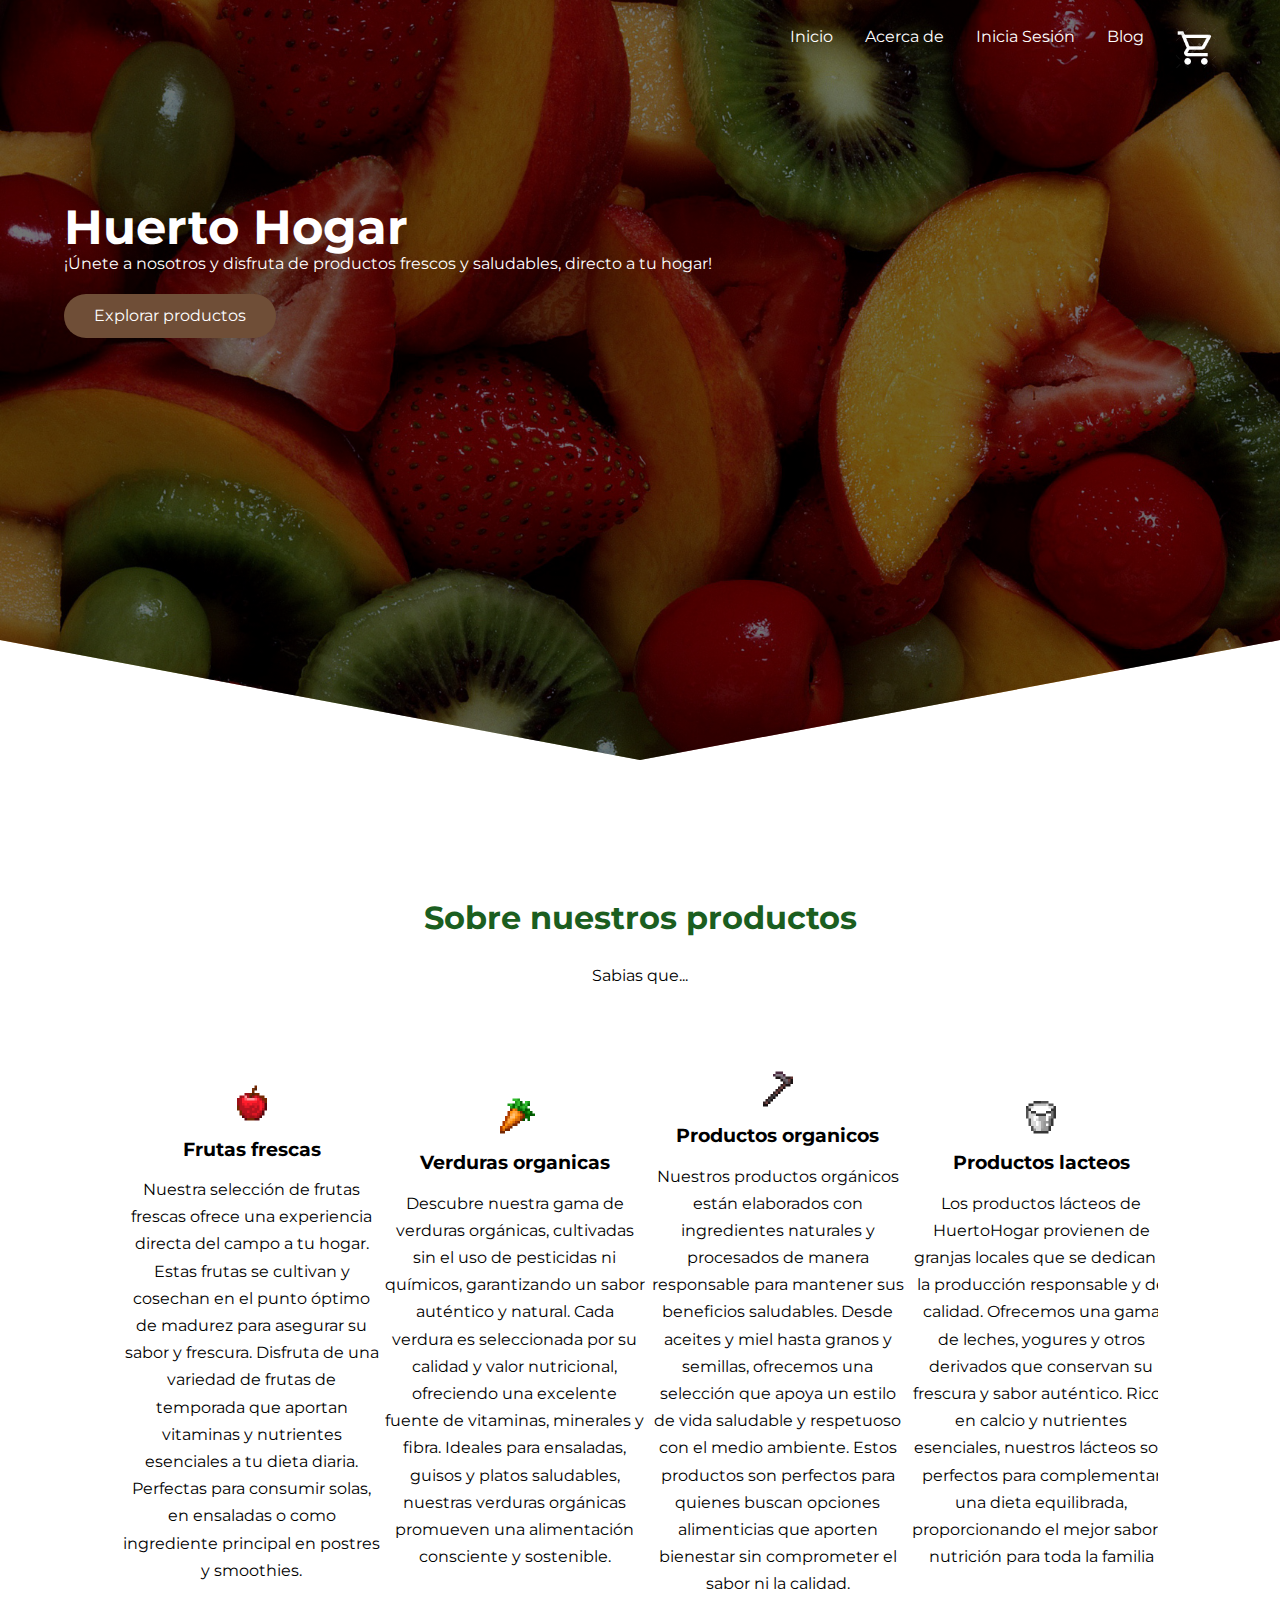
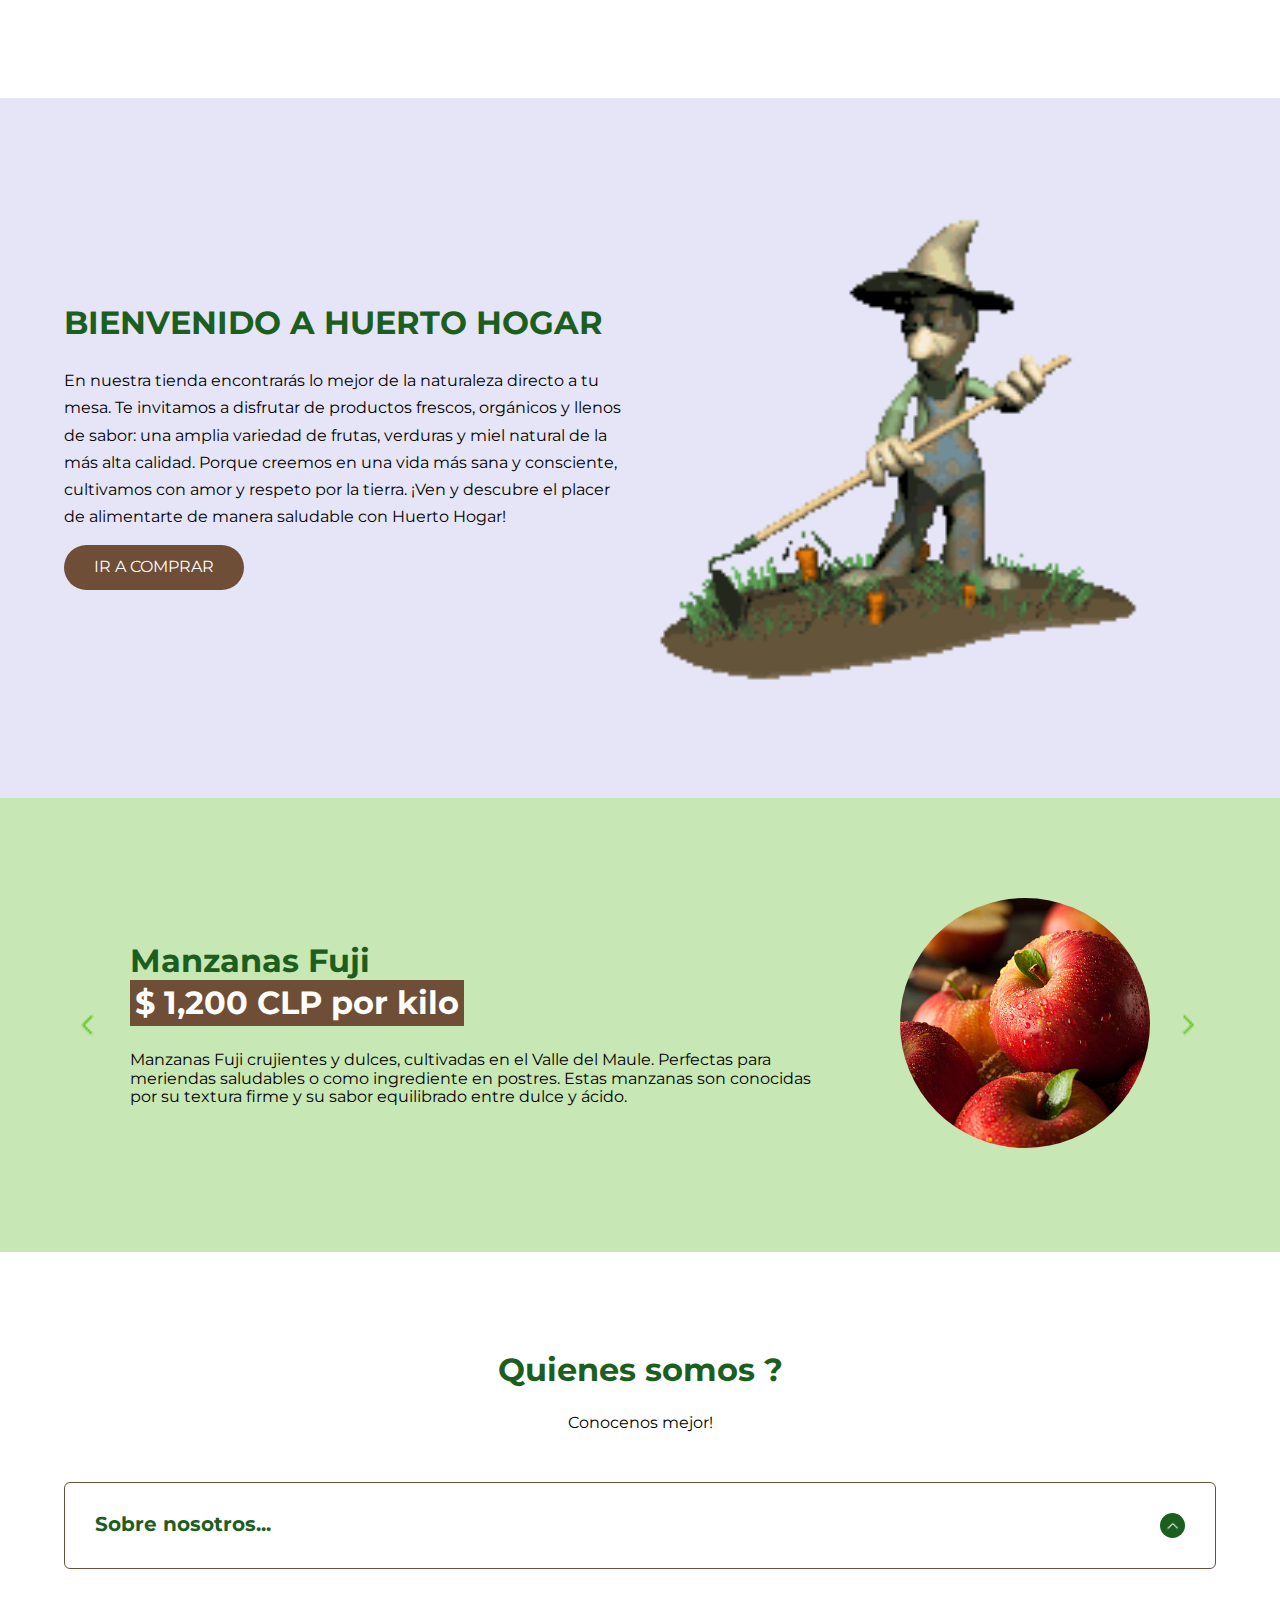
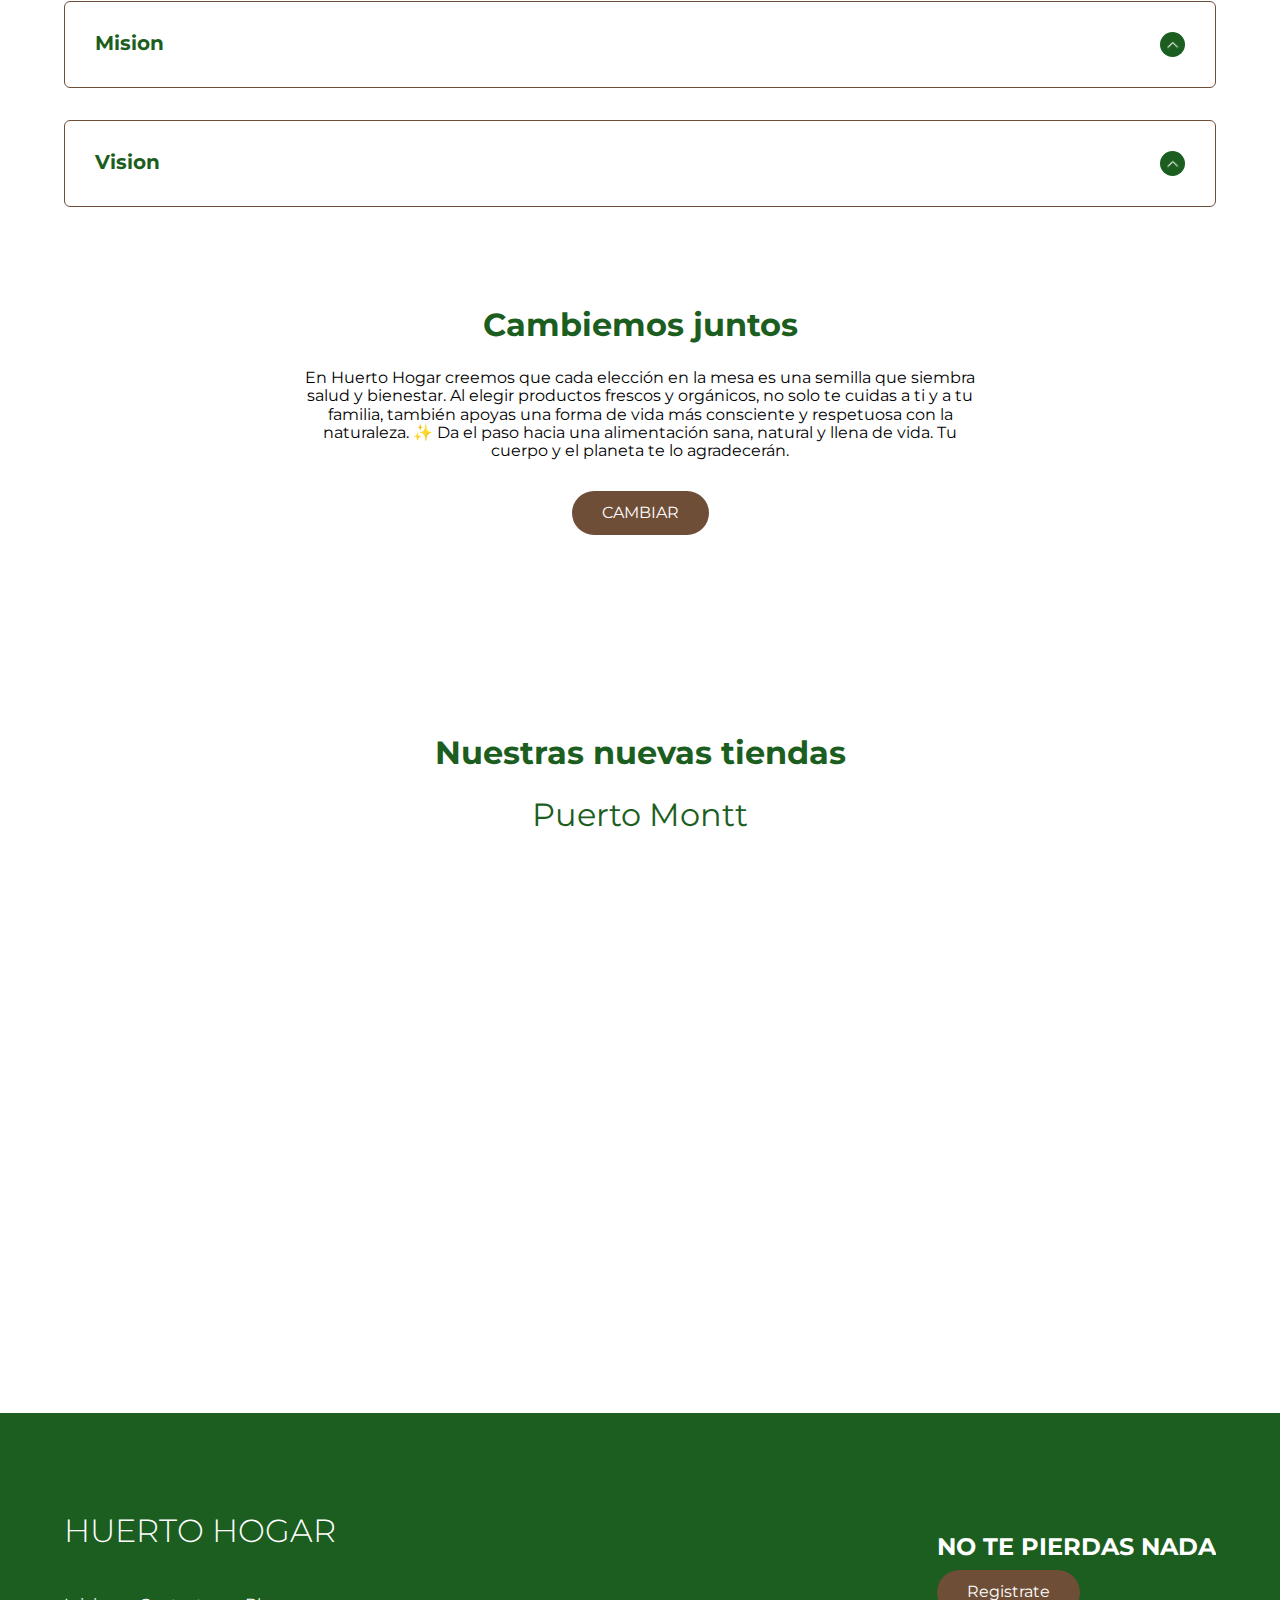
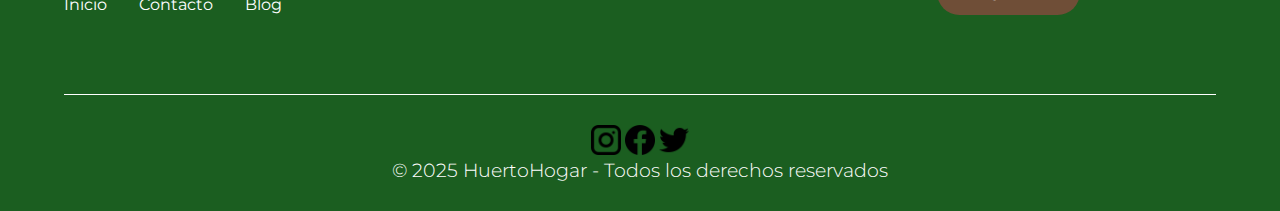
<file: HuertoHogar/index.html>
<!DOCTYPE html>
<html lang="es">
<head>
    <meta charset="UTF-8">
    <meta name="viewport" content="width=device-width, initial-scale=1.0">
    <title>Huerto Hogar</title>
    <link rel="shortcut icon" href="images/fondoFrutas.jpg" type="image/x-icon">
    <link rel="stylesheet" href="css/normalize.css">
    <link rel="stylesheet" href="css/estilos.css">
</head>

<!-- Favicon (Windows/Chrome/Edge/Firefox) -->
<link rel="icon" type="image/png" href="images/azada.png">
<link rel="icon" type="image/png" sizes="32x32" href="images/azada.png">
<link rel="icon" type="image/png" sizes="16x16" href="images/azada.png">

<!-- iPhone/iPad -->
<link rel="apple-touch-icon" sizes="180x180" href="images/azada.png">

<!-- Safari (macOS) pestaña anclada -->
<link rel="mask-icon" href="images/azada.png" color="#2E8B57">

<body>
    <header class="hero">
        <nav class="nav container">
            <ul class="nav__link nav__link--menu">
                <li class="nav__items">
                    <a href="#" class="nav__links">Inicio</a>                    
                </li>
                <li class="nav__items">
                    <a href="#quienes" class="nav__links">Acerca de</a>                    
                </li>
                <li class="nav__items">
                    <a href="login.html"class="nav__links">Inicia Sesión</a>                    
                </li>
                <li class="nav__items">
                    <a href="https://blogs.uoc.edu/cienciasdelasalud/es/que-es-alimentacion-sostenible/?utm_source" target="_blank" class="nav__links">Blog</a>                    
                </li>
                <li class="nav__items">
                    <a href="carrito.html" class="nav__links"> <img src="images/carrito.png" alt="" class="about__icon"></a>
                </li>
                <img src="images/fondoFrutas.jpg" class="nav__close">
            </ul>
            <div class="nav__menu">
                <img src="images/fondoFrutas.jpg" class="nav__img">
            </div>
        </nav>

        <section class="hero_container container">
            <h1 class="hero__title">Huerto Hogar</h1>
            <p class="hero__paragraph">¡Únete a nosotros y disfruta de productos frescos y saludables, directo a tu hogar!</p>
            <a href="#testimonios" class="cta">Explorar productos</a>
        </section>
    </header>

    <main>
        <section class="container about">
            <h2 class="subtitle">Sobre nuestros productos</h2>
            <p class="about__paragraph">Sabias que...</p>

            <div class="about__main">
                <article class="about__icons">
                    <img src="./images/manzana.png" alt="" class="about__icon">
                    <h3 class="about__title"> Frutas frescas</h3>
                    <p class="about__paragraph">Nuestra selección de frutas frescas ofrece una experiencia directa del campo a
                    tu hogar. Estas frutas se cultivan y cosechan en el punto óptimo de madurez para asegurar
                    su sabor y frescura. Disfruta de una variedad de frutas de temporada que aportan vitaminas
                    y nutrientes esenciales a tu dieta diaria. Perfectas para consumir solas, en ensaladas o como
                    ingrediente principal en postres y smoothies.</p>
                </article>

                <article class="about__icons">
                    <img src="./images/zanahoria.webp" alt="" class="about__icon">
                    <h3 class="about__title"> Verduras organicas</h3>
                    <p class="about__paragraph">Descubre nuestra gama de verduras orgánicas, cultivadas sin el uso de
                    pesticidas ni químicos, garantizando un sabor auténtico y natural. Cada verdura es
                    seleccionada por su calidad y valor nutricional, ofreciendo una excelente fuente de
                    vitaminas, minerales y fibra. Ideales para ensaladas, guisos y platos saludables, nuestras
                    verduras orgánicas promueven una alimentación consciente y sostenible.</p>
                </article>

                <article class="about__icons">
                    <img src="./images/azada.png" alt="" class="about__icon">
                    <h3 class="about__title">Productos organicos</h3>
                    <p class="about__paragraph">Nuestros productos orgánicos están elaborados con ingredientes naturales y
                    procesados de manera responsable para mantener sus beneficios saludables. Desde aceites
                    y miel hasta granos y semillas, ofrecemos una selección que apoya un estilo de vida
                    saludable y respetuoso con el medio ambiente. Estos productos son perfectos para quienes
                    buscan opciones alimenticias que aporten bienestar sin comprometer el sabor ni la calidad.</p>
                </article>

                <article class="about__icons">
                    <img src="./images/leche.webp" alt="" class="about__icon">
                    <h3 class="about__title">Productos lacteos</h3>
                    <p class="about__paragraph"> Los productos lácteos de HuertoHogar provienen de granjas locales que se
                    dedican a la producción responsable y de calidad. Ofrecemos una gama de leches, yogures
                    y otros derivados que conservan su frescura y sabor auténtico. Ricos en calcio y nutrientes
                    esenciales, nuestros lácteos son perfectos para complementar una dieta equilibrada,
                    proporcionando el mejor sabor y nutrición para toda la familia</p>
                </article>
                
            </div>
        </section>

        <section class="knowledge">
            <div class="knowledge__container container">
                <div class="knowledege__texts">
                    <h2 class="subtitle">BIENVENIDO A HUERTO HOGAR</h2>
                    <p class="knowledge__paragraph">En nuestra tienda encontrarás lo mejor de la naturaleza directo a tu mesa. Te invitamos a disfrutar de productos frescos, orgánicos y llenos de sabor: una amplia variedad de frutas, verduras y miel natural de la más alta calidad.

Porque creemos en una vida más sana y consciente, cultivamos con amor y respeto por la tierra. ¡Ven y descubre el placer de alimentarte de manera saludable con Huerto Hogar!</p>
                    <a href="carrito.html" class="cta">IR A COMPRAR</a>
                </div>

                <figure class="knowledge__picture">
                    <img src="./images/agricultor.gif" alt="" class="knowledge__img">
                </figure>

            </div>
        </section>


        <section  id="testimonios" class="miau container_about">
            <div class="testimony__container container">
                <img src="./images/flechaIzquierdaVerde.png" alt="" class="testimony__arrow" id="before">

                <section class="testimony__body testimony__body--show" data-id="1">
                    <div class="testimony__texts">
                        <h2 class="subtitle">Manzanas Fuji⠀⠀⠀⠀⠀⠀⠀⠀⠀<span class="testimony__course">$ 1,200 CLP por kilo</span></h2>
                        <p class="testimony__review">Manzanas Fuji crujientes y dulces, cultivadas en el Valle del Maule.
                        Perfectas para meriendas saludables o como ingrediente en postres. Estas manzanas
                        son conocidas por su textura firme y su sabor equilibrado entre dulce y ácido.</p>
                    </div>

                    <figure class="testimony__picture">
                        <img src="./images/manzanaFuji.jpg" alt="" class="testimony__img">
                    </figure>
                </section>

                <section class="testimony__body" data-id="2">
                    <div class="testimony__texts">
                        <h2 class="subtitle">Naranjas Valencia⠀⠀⠀⠀⠀⠀⠀<span class="testimony__course">$ 1,000 CLP por kilo</span></h2>
                        <p class="testimony__review">Jugosas y ricas en vitamina C, estas naranjas Valencia son ideales para
                        zumos frescos y refrescantes. Cultivadas en condiciones climáticas óptimas que
                        aseguran su dulzura y jugosidad.
                        </p>
                    </div>

                    <figure class="testimony__picture">
                        <img src="./images/naranjaValencia.jpg" alt="" class="testimony__img">
                    </figure>
                </section>

                <section class="testimony__body" data-id="3">
                    <div class="testimony__texts">
                        <h2 class="subtitle">Plátanos Cavendish⠀⠀⠀⠀⠀⠀⠀
                        <span class="testimony__course">$ 800 Clp por kilo</span></h2>
                        <p class="testimony__review">Plátanos maduros y dulces, perfectos para el desayuno o como snack
                        energético. Estos plátanos son ricos en potasio y vitaminas, ideales para mantener una
                        dieta equilibrada.</p>
                    </div>

                    <figure class="testimony__picture">
                        <img src="./images/platanosCavendish.jpg" alt="" class="testimony__img">
                    </figure>
                </section>

                <section class="testimony__body" data-id="4">
                    <div class="testimony__texts">
                        <h2 class="subtitle">Zanahorias Orgánicas⠀⠀⠀⠀⠀<span class="testimony__course">$ 900 CLP por kilo</span></h2>
                        <p class="testimony__review">Zanahorias crujientes cultivadas sin pesticidas en la Región de O'Higgins.
                        Excelente fuente de vitamina A y fibra, ideales para ensaladas, jugos o como snack
                        saludable.
                        </p>
                    </div>

                    <figure class="testimony__picture">
                        <img src="./images/zanahoriaOrganica.jpg" alt="" class="testimony__img">
                    </figure>
                </section>

                <section class="testimony__body" data-id="5">
                    <div class="testimony__texts">
                        <h2 class="subtitle">Espinacas Frescas <span class="testimony__course">$ 700 CLP por bolsa de 500g</span></h2>
                        <p class="testimony__review">Espinacas frescas y nutritivas, perfectas para ensaladas y batidos verdes.
                        Estas espinacas son cultivadas bajo prácticas orgánicas que garantizan su calidad y valor
                        nutricional.
                        </p>
                    </div>

                    <figure class="testimony__picture">
                        <img src="./images/espinaca.jpg" alt="" class="testimony__img">
                    </figure>
                </section>

                <section class="testimony__body" data-id="6">
                    <div class="testimony__texts">
                        <h2 class="subtitle">Pimientos Tricolores⠀⠀⠀⠀⠀ <span class="testimony__course">$ 1,500 CLP por kilo</span></h2>
                        <p class="testimony__review">Pimientos rojos, amarillos y verdes, ideales para salteados y platos
                        coloridos. Ricos en antioxidantes y vitaminas, estos pimientos añaden un toque vibrante
                        y saludable a cualquier receta.</p>
                    </div>

                    <figure class="testimony__picture">
                        <img src="./images/pimientos.webp" alt="" class="testimony__img">
                    </figure>
                </section>

                <section class="testimony__body" data-id="7">
                    <div class="testimony__texts">
                        <h2 class="subtitle">Miel Orgánica <span class="testimony__course">$ 5,000 CLP por frasco de 500g</span></h2>
                        <p class="testimony__review">Miel pura y orgánica producida por apicultores locales. Rica en
                        antioxidantes y con un sabor inigualable, perfecta para endulzar de manera natural tus
                        comidas y bebidas.</p>
                    </div>

                    <figure class="testimony__picture">
                        <img src="./images/miel.jpg" alt="" class="testimony__img">
                    </figure>
                </section>

                <img src="./images/flechaDrechaVerde.png" alt="" class="testimony__arrow" id="next">
            </div>
        </section>

        <section id="quienes" class=" questions container">
            <h2 class="subtitle">Quienes somos ?</h2>
            <p class="questions__paragraph">Conocenos mejor!</p>

            <section class="questions__container">
                <article class="questions__padding">
                    <div class="questions__answer">
                        <h3 class="questions__title"> Sobre nosotros...
                            <span class="questions__arrow">
                                <img src="./images/flechaArriba.png" alt="" class="questions__img">
                            </span>
                        </h3>

                        <p class="questions__show">HuertoHogar es una tienda online dedicada a llevar la frescura y calidad de los productos del campo
                        directamente a la puerta de nuestros clientes en Chile. Con más de 6 años de experiencia, operamos
                        en más de 9 puntos a lo largo del país, incluyendo ciudades clave como Santiago, Puerto Montt,
                        Villarica, Nacimiento, Viña del Mar, Valparaíso, y Concepción. Nuestra misión es conectar a las
                        familias chilenas con el campo, promoviendo un estilo de vida saludable y sostenible.
                        </p>
                    </div>
                </article>

                <article class="questions__padding">
                    <div class="questions__answer">
                        <h3 class="questions__title"> Mision
                            <span class="questions__arrow">
                                <img src="./images/flechaArriba.png" alt="" class="questions__img">
                            </span>
                        </h3>

                        <p class="questions__show">Nuestra misión es proporcionar productos frescos y de calidad directamente desde el campo hasta
                        la puerta de nuestros clientes, garantizando la frescura y el sabor en cada entrega. Nos
                        comprometemos a fomentar una conexión más cercana entre los consumidores y los agricultores
                        locales, apoyando prácticas agrícolas sostenibles y promoviendo una alimentación saludable en
                        todos los hogares chilenos.</p>
                    </div>
                </article>

                <article class="questions__padding">
                    <div class="questions__answer">
                        <h3 class="questions__title"> Vision
                            <span class="questions__arrow">
                                <img src="./images/flechaArriba.png" alt="" class="questions__img">
                            </span>
                        </h3>

                        <p class="questions__show">Nuestra visión es ser la tienda online líder en la distribución de productos frescos y naturales en
                        Chile, reconocida por nuestra calidad excepcional, servicio al cliente y compromiso con la
                        sostenibilidad. Aspiramos a expandir nuestra presencia a nivel nacional e internacional,
                        estableciendo un nuevo estándar en la distribución de productos agrícolas directos del productor al
                        consumidor.</p>
                    </div>
                </article>
                
            </section>

            <section class="questions__offer">
                <h2 class="subtitle">Cambiemos juntos</h2>
                <p class="questions__copy">En Huerto Hogar creemos que cada elección en la mesa es una semilla que siembra salud y bienestar. Al elegir productos frescos y orgánicos, no solo te cuidas a ti y a tu familia, también apoyas una forma de vida más consciente y respetuosa con la naturaleza.
                ✨ Da el paso hacia una alimentación sana, natural y llena de vida.
                Tu cuerpo y el planeta te lo agradecerán.</p>
                <a href="login.html" class="cta">CAMBIAR</a>
            </section>
        </section>
        
    </main>

    <!-- ============================================================================================ -->

<section id="nosotros" class="about">
  <div class=" container">
    
    <h2 class="subtitle"> Nuestras nuevas tiendas</h2>

    <!-- Div del mapa -->

    <p class="subtitle"> Puerto Montt </p>
    <iframe src="https://www.google.com/maps/embed?pb=!1m18!1m12!1m3!1d888.7857817510906!2d-72.94045275407368!3d-41.4716044732042!2m3!1f0!2f0!3f0!3m2!1i1024!2i768!4f13.1!3m3!1m2!1s0x96183b652a64c3ef%3A0x76a99b10f83e4d6f!2sDiamond%20Club!5e0!3m2!1ses-419!2scl!4v1757886433905!5m2!1ses-419!2scl" width="600" height="450" style="border:0;" allowfullscreen="" loading="lazy" referrerpolicy="no-referrer-when-downgrade"></iframe>  

</section>

   <!-- ============================================================================================ -->
    
    <footer class="footer">
        <section class="footer__container container">
            <nav class="nav nav--footer">
                <h2 class="footer__title">HUERTO HOGAR</h2>
                <ul class="nav__link nav__link--footer">
                    <li class="nav__items">
                    <a href="#" class="nav__links">Inicio</a>                    
                    </li>
                    
                    <li class="nav__items">
                        <a href="https://web.whatsapp.com" class="nav__links">Contacto</a>                    
                    </li>
                    <li class="nav__items">
                        <a href="https://blogs.uoc.edu/cienciasdelasalud/es/que-es-alimentacion-sostenible/?utm_source" target="_blank" class="nav__links">Blog</a>                    
                    </li>
                </ul>
            </nav>

            <form class="footer__form">
                <h2 class="footer__newsletter">NO TE PIERDAS NADA</h2>
                <div class="footer__inputs">
                    <a href="login.html" class="cta">Registrate</a>
                   
                </div>
            </form>
        </section>

        <section class="footer__copy container">
            <div class="footer__social">
                <a href="https://www.instagram.com" target="_blank" class="footer__icons"><img src="./images/instagram.png" alt="" class="footer__img"></a>
                <a href="https://web.facebook.com/?locale=es_LA&_rdc=1&_rdr#" target="_blank" class="footer__icons"><img src="./images/facebook.png" alt="" class="footer__img"></a>
                <a href="https://x.com/?lang=es" target="_blank" class="footer__icons"><img src="./images/twitter.png" alt="" class="footer__img"></a>
            </div>

            <h3 class="footer__copyright">&copy; 2025 HuertoHogar - Todos los derechos reservados</h3>
        </section>
    </footer>
    <script src="./js/slider.js"></script>
    <script src="./js/questions.js"></script>
</body>
</html>
</file>
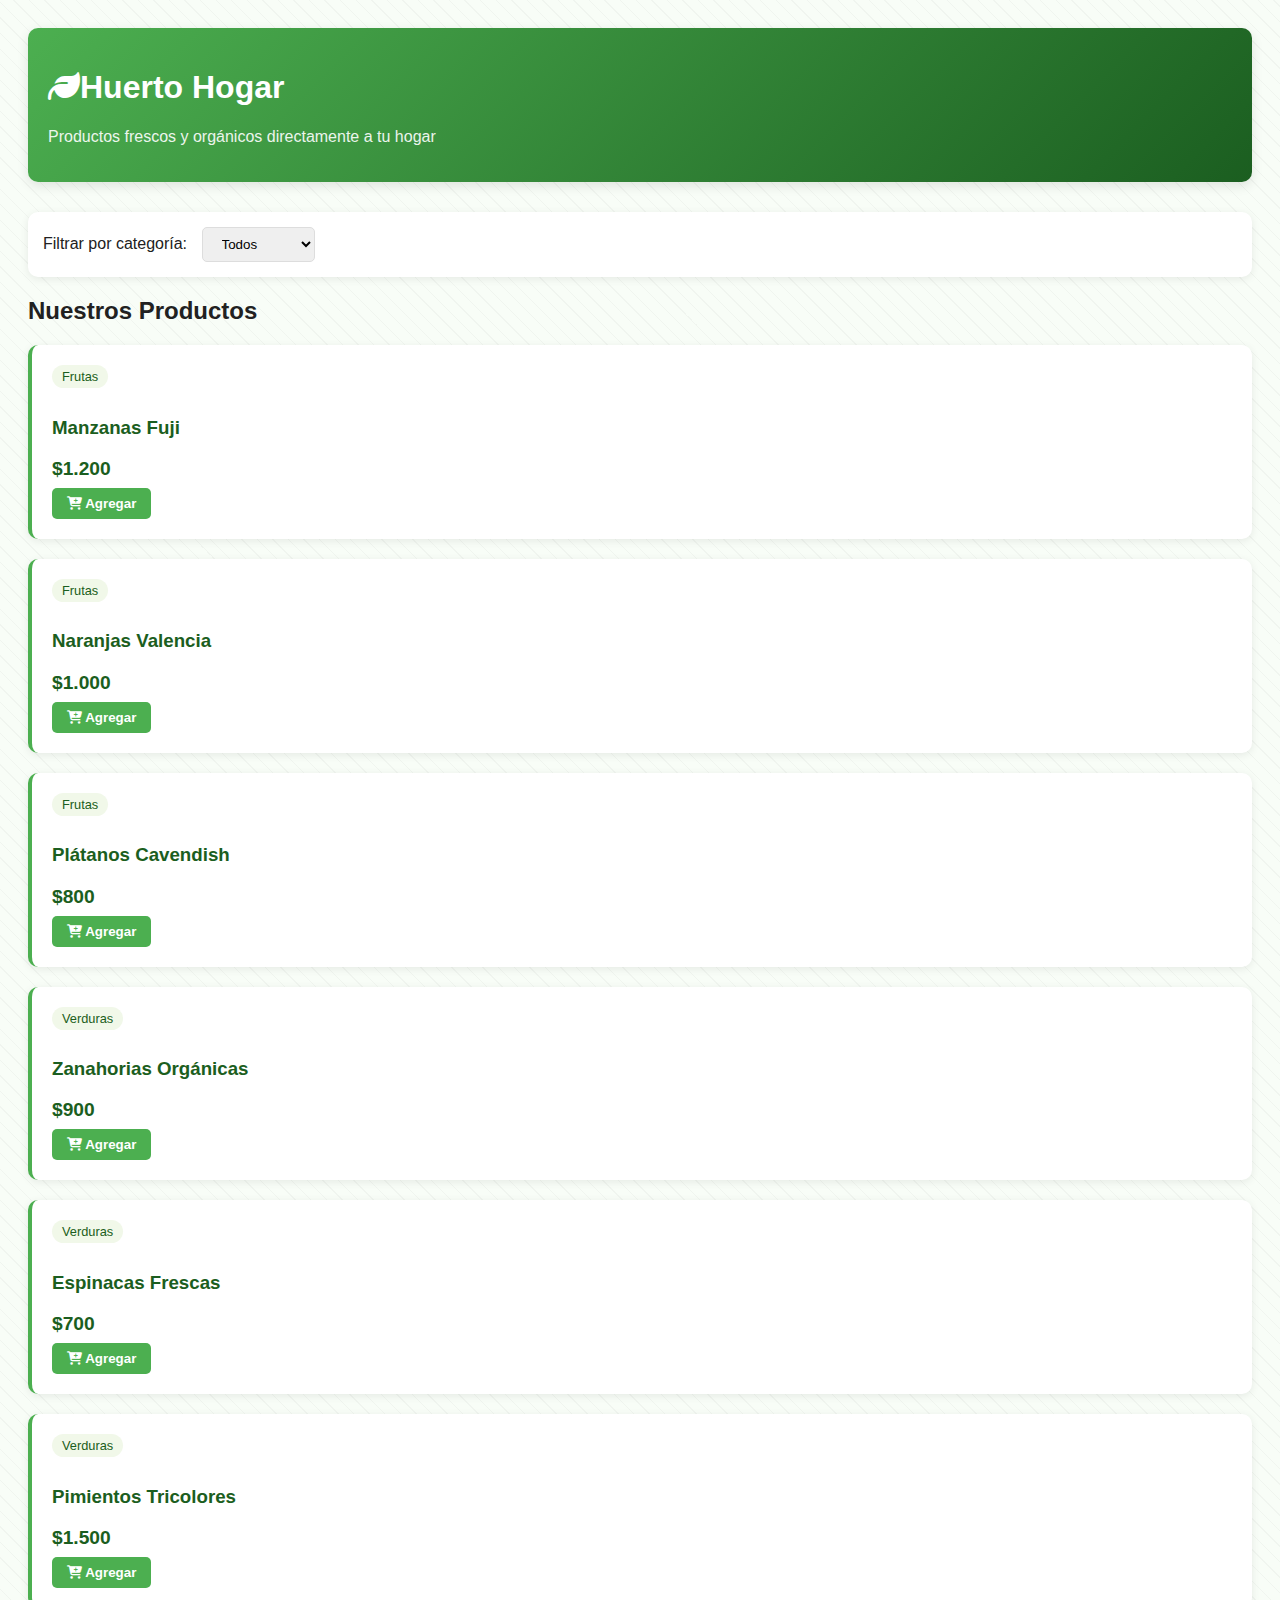
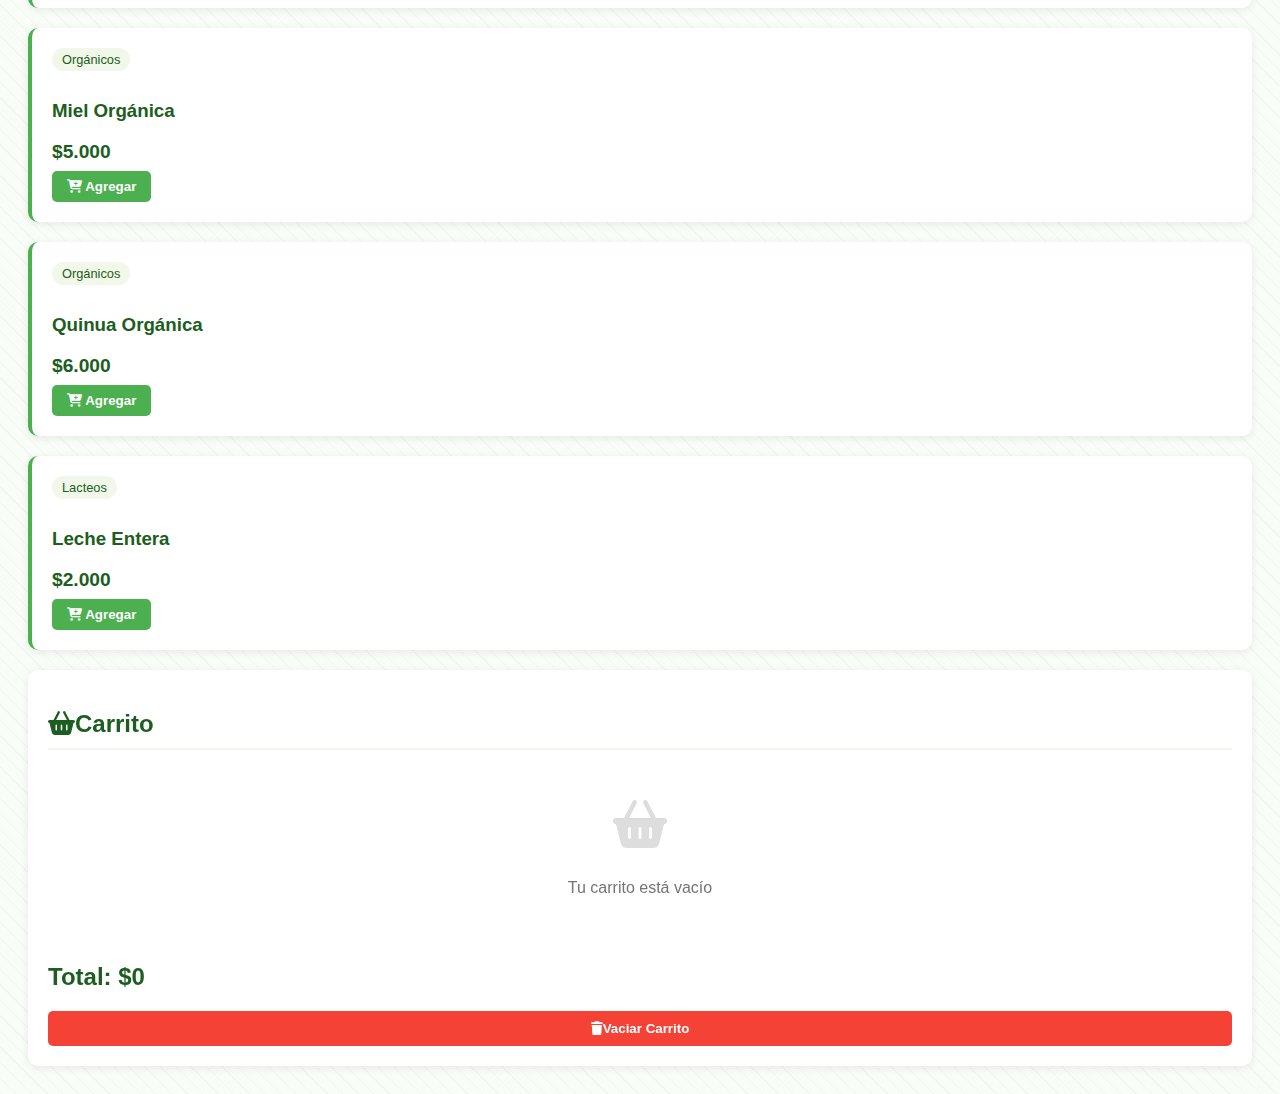
<file: HuertoHogar/carrito.html>
<!DOCTYPE html>
<html lang="es">
<head>
  <meta charset="UTF-8" />
  <meta name="viewport" content="width=device-width, initial-scale=1.0"/>
  <title>Carrito de Compras - Huerto Hogar</title>
  <link href="https://cdn.jsdelivr.net/npm/bootstrap@5.3.8/dist/css/bootstrap.min.css" rel="stylesheet" integrity="sha384-sRIl4kxILFvY47J16cr9ZwB07vP4J8+LH7qKQnuqkuIAvNWLzeN8tE5YBujZqJLB" crossorigin="anonymous">
  <link rel="stylesheet" href="https://cdnjs.cloudflare.com/ajax/libs/font-awesome/6.4.0/css/all.min.css">
  <link rel="stylesheet" href="css/estilo_carrito.css">
</head>

<!-- Favicon (Windows/Chrome/Edge/Firefox) -->
<link rel="icon" type="image/png" href="images/azada.png">
<link rel="icon" type="image/png" sizes="32x32" href="images/azada.png">
<link rel="icon" type="image/png" sizes="16x16" href="images/azada.png">

<!-- iPhone/iPad -->
<link rel="apple-touch-icon" sizes="180x180" href="images/azada.png">

<!-- Safari (macOS) pestaña anclada -->
<link rel="mask-icon" href="images/azada.png" color="#2E8B57">

<body>
  <div class="header text-center">
    <link rel="stylesheet" href="index.html"><h1><i class="fas fa-leaf me-2"></i>Huerto Hogar</h1>
    <p>Productos frescos y orgánicos directamente a tu hogar</p>
  </div>

  <div class="container">
    <div class="row">
      <div class="col-lg-8">
        <div class="filtro-container">
          <label for="filtroCategoria" class="fw-bold">Filtrar por categoría:</label>
          <select id="filtroCategoria"></select>
        </div>
        
        <h2 class="mb-4">Nuestros Productos</h2>
        <div id="listaProductos"></div>
      </div>

      <div class="col-lg-4"> 
        <div class="carrito-container">
          <h2><i class="fas fa-shopping-basket me-2"></i>Carrito</h2>
          <div id="carrito"></div>
          <p id="total">Total: $0</p>
          <button id="btnLimpiar"><i class="fas fa-trash me-2"></i>Vaciar Carrito</button>
        </div>
      </div>
    </div>
  </div>

  <script src="js/carrito.js"></script>
</body>
</html>
</file>
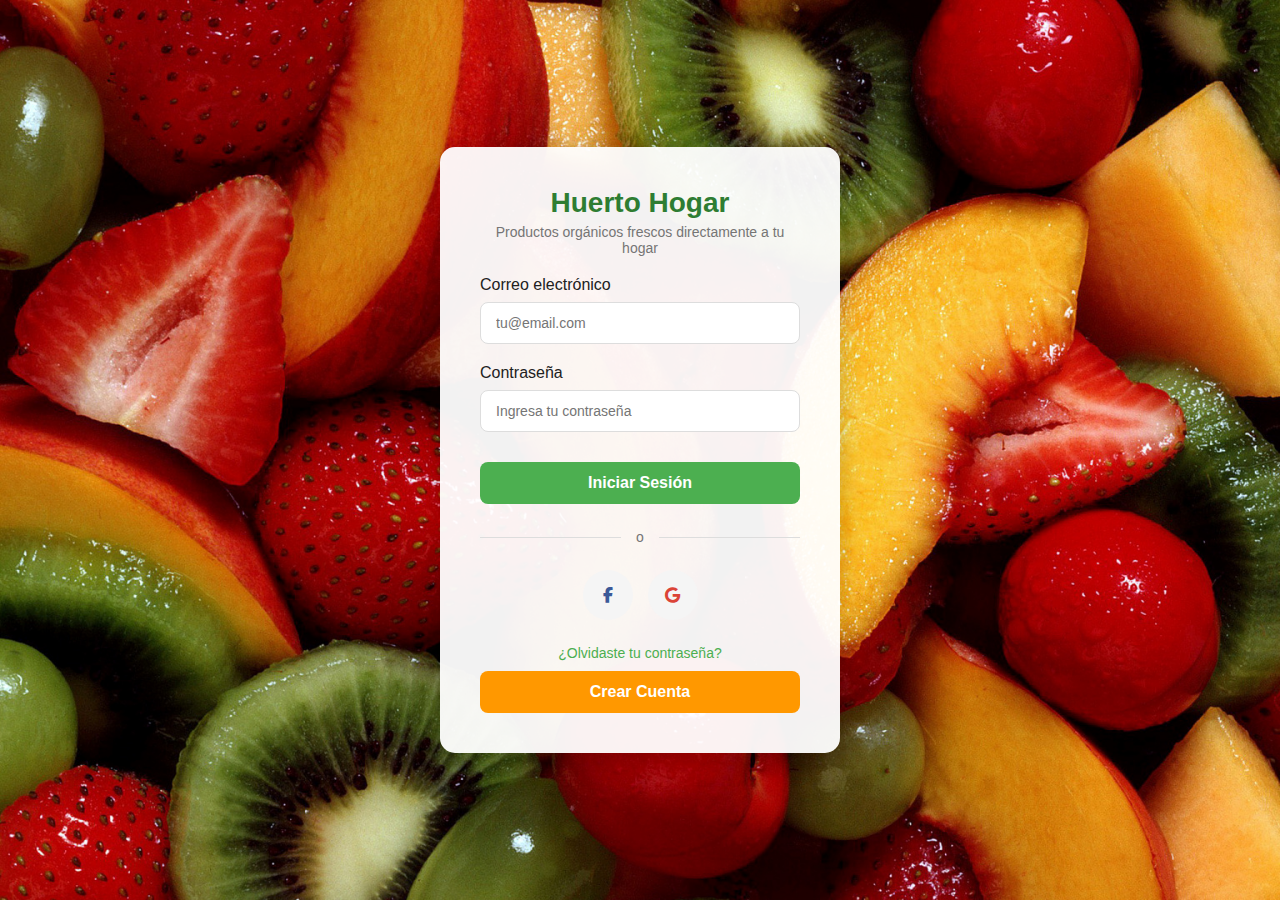
<file: HuertoHogar/login.html>
<!DOCTYPE html>
<html lang="es">
<head>
    <meta charset="UTF-8">
    <meta name="viewport" content="width=device-width, initial-scale=1.0">
    <title>Huerto Hogar - Login</title>
    <link rel="shortcut icon" href="images/fondoFrutas.jpg" type="image/x-icon">
    <link rel="stylesheet" href="https://cdnjs.cloudflare.com/ajax/libs/font-awesome/6.4.0/css/all.min.css">
    <link rel="stylesheet" href="css/estilo_login.css">
</head>

<!-- Favicon (Windows/Chrome/Edge/Firefox) -->
<link rel="icon" type="image/png" href="images/azada.png">
<link rel="icon" type="image/png" sizes="32x32" href="images/azada.png">
<link rel="icon" type="image/png" sizes="16x16" href="images/azada.png">

<!-- iPhone/iPad -->
<link rel="apple-touch-icon" sizes="180x180" href="images/azada.png">

<!-- Safari (macOS) pestaña anclada -->
<link rel="mask-icon" href="images/azada.png" color="#2E8B57">

<body>
    <div class="login-container">
        <div class="logo">
            <h1>Huerto Hogar</h1>
            <p>Productos orgánicos frescos directamente a tu hogar</p>
        </div>

        <!-- Formulario de Login -->
        <form id="loginForm" class="login-form">
            <div class="input-group">
                <label for="email">Correo electrónico</label>
                <input type="email" id="email" placeholder="tu@email.com" required>
            </div>
            <div class="input-group">
                <label for="password">Contraseña</label>
                <input type="password" id="password" placeholder="Ingresa tu contraseña" required>
            </div>
            <button type="submit" class="btn">Iniciar Sesión</button>
            
            <div class="separator">
                <div class="line"></div>
                <p>o</p>
                <div class="line"></div>
            </div>
            
            <div class="social-login">
                <div class="social-btn facebook">
                    <i class="fab fa-facebook-f"></i>
                </div>
                <div class="social-btn google">
                    <i class="fab fa-google"></i>
                </div>
            </div>
            
            <p class="footer-links">
                <a href="#" id="forgotPassword">¿Olvidaste tu contraseña?</a>
            </p>
            
            <button type="button" id="showRegister" class="btn btn-register">Crear Cuenta</button>
        </form>

        <!-- Formulario de Registro -->
        <form id="registerForm" class="register-form">
            <div class="input-group">
                <label for="name">Nombre completo</label>
                <input type="text" id="name" placeholder="Tu nombre completo" required>
            </div>
            <div class="input-group">
                <label for="register-email">Correo electrónico</label>
                <input type="email" id="register-email" placeholder="tu@email.com" required>
            </div>
            <div class="input-group">
                <label for="register-password">Contraseña</label>
                <input type="password" id="register-password" placeholder="Crea una contraseña segura" required>
            </div>
            <div class="input-group">
                <label for="confirm-password">Confirmar contraseña</label>
                <input type="password" id="confirm-password" placeholder="Repite tu contraseña" required>
            </div>
            <button type="submit" class="btn">Registrarse</button>
            <a href="#" class="back-to-login" id="backToLogin">Volver al inicio de sesión</a>
        </form>
    </div>

    <script src="js/login.js"></script>
</body>
</html>
</file>
<file: HuertoHogar/css/estilos.css>
@import url('https://fonts.googleapis.com/css2?family=Montserrat:ital,wght@0,100..900;1,100..900&display=swap');

:root{
    --padding-container: 100px 0;
    --color-title: #1B5E20; /* Cambiado a verde oscuro */
    --primary-color: #4CAF50; /* Verde principal */
    --secondary-color: #8BC34A; /* Verde secundario */
    --accent-color: #FF9800; /* Naranja acento */
    --dark-green: #2E7D32; /* Verde oscuro */
    --light-green: #C8E6C9; /* Verde claro */
    --neutral-light: #F1F8E9; /* Fondo claro */
}

body{
    font-family: "Montserrat", sans-serif;
}

.container{
    width: 90%;
    max-width: 1200px;
    margin: 0 auto;
    overflow: hidden;
    padding: var(--padding-container);
}

.hero{
    width: 100%;
    height: 100vh;
    min-height: 600px;
    max-height: 800px;
    position: relative;
    display: grid;
    grid-template-rows: 100px 1fr;
    color: #fff; /*todos los elementos de hero son blancos*/
}

.hero::before{
    content: "";
    position: absolute;
    top: 0;
    left: 0;
    width: 100%;
    height: 100%;
    background-image: linear-gradient(180deg, #0000008c 0%, #0000008c 100%), url('../images/fondoFrutas.jpg');
    background-size: cover;
    clip-path: polygon(0 0%, 100% 0, 100% 80%, 50% 95%, 0 80%);
    z-index: -1;
}


.nav{
    --padding-container: 0;
    height: 100%;
    display: flex;
    align-items: center;
}

.nav__link{
    margin-left: auto;
    padding: 0;
    display: grid;
    grid-auto-flow: column;
    grid-auto-columns: max-content;
    gap: 2em;
}

.nav__items{
    list-style: none;
}


.nav__links{
    color: #fff;
    text-decoration: none;
}

.nav__menu{
    margin-left: auto;
    cursor: pointer;
    display: none;
}

.nav__close{
    display: var(--show, none);
}

.hero__container{
    max-width: 800px;
    --padding-container: 0;
    display: grid;
    grid-auto-rows: max-content;
    align-content: center;
    gap: 1em;
    padding-bottom: 100px;
    text-align: center;
}

.hero__title{
    font-size: 3rem;
}

.hero__paragraph{
    margin-bottom: 20px;
}

.cta{
    display: inline-block;
    background-color: #6F4E37;
    justify-self: center;
    color: #fff;
    text-decoration: none;
    padding: 13px 30px;
    border-radius: 32px;
}

/* about */

.about{
    text-align: center;
}

.subtitle{
    color: var(--color-title);
    font-size: 2rem;
    margin-bottom: 25px;
}

.about__paragraph{
    line-height: 1.7;
}

.about__main{
    padding-top: 80px;
    display: grid;
    width: 90%;
    margin: 0 auto;
    gap: 1em;
    overflow: hidden;
    grid-template-columns: repeat(auto-fit, minmax(230px, auto));
}

.about__icons{
    display: grid;
    gap: 1em;
    justify-items: center;
    width: 260px;
    overflow: hidden;
    margin: auto;
}

.about__icon{
    width: 40px;
}

/* knowledge */

.knowledge{
    background-color: #e5e5f7;
    background-image:  radial-gradient(#444cf7 0.5px, transparent 0.5px), radial-gradient(#444cf7 0.5px, #e5e5f7 0.5px);
    background-size: 20px 20px;
    background-position: 0 0,10px 10px;
    overflow: hidden;
}

.miau{
    background-color: #58426d;
    background-image:  radial-gradient(#444cf7 0.5px, transparent 0.5px), radial-gradient(#444cf7 0.5px, #c7e7b5 0.5px);
    background-size: 20px 20px;
    background-position: 0 0,10px 10px;
    overflow: hidden;
}

.knowledge__container{ /* podria cambiar */
    display: grid;
    grid-template-columns: 1fr 1fr;
    gap: 1em;
    align-items: center;
}

.knowledge__picture{
    max-width: 500px;
}

.knowledge__paragraph{
    line-height: 1.7;
    margin-bottom: 15px;
}

.knowledge__img{
    width: 100%;
    display: block;
}

/* price */

.price{
    text-align: center;
}

.price__table{
    padding-top: 60px;
    display: flex;
    flex-wrap: wrap;
    gap: 2.5em;
    justify-content: space-evenly;
    align-items: center;
}

.price__element{
    background-color: #e5e5f7;
    text-align: center;
    border-radius: 10px;
    width: 330px;
    padding: 40px;
    --color-plan: #696871;
    --color-price: #1d293f;
    --bg-cta: #fff;
    --color-cta: #5454d4;
    --color-items: #696871;
}

.price__element--best{
    width: 370px;
    padding: 60px 40px;
    background-color: #ff7143;
    --color-plan: rgb(255 255 255 / 75%);
    --color-price: #fff;
    --bg-cta: #9f3919;
    --color-cta: #fff;
    --color-items: #fff;
}

.price__name{
    color: var(--color-plan);
    margin-bottom: 15px;
    font-weight: 300;
}

.price__price{
    font-size: 2.5rem;
    color: var(--color-price);
}

.price__items{
    margin-top: 35px;
    display: grid;
    gap: 1em;
    font-weight: 300;
    font-size: 1.2rem;
    margin-bottom: 50px;
    color: var(--color-items);
}

.price__cta{
    display: block;
    padding: 20px 0;
    border-radius: 10px;
    text-decoration: none;
    background-color: var(--bg-cta);
    font-weight: 600;
    color: var(--color-cta);
    box-shadow: 0 0 1px rgba(0, 0, 0, .5);
}

/* testimony */

.testimony{
    background-color: #e5e5f7;
}

.testimony__container{
    display: grid;
    grid-template-columns: 50px 1fr 50px;
    gap: 1em;
    align-items: center;
}

.testimony__body{
    display: grid;
    grid-template-columns: 1fr max-content;
    justify-content: space-between;
    align-items: center;
    gap: 2em;
    grid-column: 2/3;
    grid-row: 1/2;
    opacity: 0;
    pointer-events: none;
}

.testimony__body--show{
    pointer-events: unset;
    opacity: 1;
    transition: opacity 1.5s ease-in-out;
}

.testimony__img{
    width: 250px;
    height: 250px;
    border-radius: 50%;
    object-fit: cover;
    object-position: 50% 30%;
}

.testimony__texts{
    max-width: 700px;
}

.testimony__course{
    background-color: #6F4E37;
    color: #fff;
    display: inline-block;
    padding: 5px;
}

.testimony__arrow{
    width: 90%;
    cursor: pointer;
}

/* questions */

.questions{
    text-align: center;
}

.questions__container{
    display: grid;
    gap: 2em;
    padding-top: 50px;
    padding-bottom: 100px;
}

.questions__padding{
    padding: 0;
    transition: padding .3s;
    border: 1px solid #6F4E37;
    border-radius: 6px;
}

.questions__padding--add{
    padding-bottom: 30px;
}

.questions__answer{
    padding: 0 30px 0;
    overflow: hidden;
}

.questions__title{
    display: flex;
    font-size: 20px;
    padding: 30px 0 30px;
    cursor: pointer;
    color: var(--color-title);
    justify-content: space-between;
}

.questions__arrow{
    border-radius: 50%;
    background-color: var(--color-title);
    width: 25px;
    height: 25px;
    display: flex;
    justify-content: center;
    align-self: flex-end;
    margin-left: 10px;
    transition: transform .3s;
}

.questions__arrow--rotate{
    transform: rotate(180deg);
}

.questions__show{
    text-align: left;
    height: 0;
    transition: height .3s;
}

.questions_img{
    display: block;
}

.questions__copy{
    width: 60%;
    margin: 0 auto;
    margin-bottom: 30px;
}

/* footer  */

.footer{
    background-color: #1B5E20;
}

.footer__title{
    font-weight: 300;
    font-size: 2rem;
    margin-bottom: 30px;
}

.footer__title, .footer__newsletter{
    color: #fff;
}

.footer__container{
    display: flex;
    justify-content: space-between;
    align-items: center;
    border-bottom: 1px solid #fff;
    padding-bottom: 60px;
}

.nav--footer{
    padding-bottom: 20px;
    display: grid;
    gap: 1em;
    grid-auto-flow: row;
    height: 100%;
}

.nav__link--footer{
    display: flex;
    margin: 0;
    margin-right: 20px;
    flex-wrap: wrap;
}

.footer__inputs{
    margin-top: 10px;
    display: flex;
    overflow: hidden;
}

.footer__input{
    background-color: #fff;
    height: 50px;
    display: block;
    padding-left: 10px;
    border-radius: 6px;
    font-size: 1rem;
    outline: none;
    border: none;
    margin-right: 16px;
}

.footer__submit{
    margin-left: auto;
    display: inline-block;
    height: 50px;
    padding: 0 20px;
    background-color: #6F4E37;
    border: none;
    font-size: 1rem;
    color: #fff;
    border-radius: 6px;
}

.footer__copy{
    --padding-container: 30px 0;
    text-align: center;
    color: #fff;
}

.footer__copyright{
    font-weight: 300;
}

.footer__icons{
    margin-bottom: 10px;
}

.footer__img{
    width: 30px;
}

#map {
  width: 100% !important;
  height: 420px !important;
  min-height: 420px !important;
  z-index: 0;
}
</file>
<file: HuertoHogar/css/estilo_carrito.css>
:root {
  --primary-color: #4CAF50;
  --secondary-color: #8BC34A;
  --accent-color: #FF9800;
  --light-color: #F1F8E9;
  --dark-color: #1B5E20;
  --text-color: #212121;
  --text-light: #757575;
}

body {
  font-family: 'Montserrat', sans-serif;
  background-color: #f8fdf7;
  background-image: repeating-linear-gradient(45deg, rgba(0,0,0,0.03) 0px, rgba(0,0,0,0.03) 1px, transparent 1px, transparent 11px);
  color: var(--text-color);
  padding: 20px;
}

.header {
  background: linear-gradient(135deg, var(--primary-color) 0%, var(--dark-color) 100%);
  color: white;
  padding: 20px;
  border-radius: 10px;
  margin-bottom: 30px;
  box-shadow: 0 4px 12px rgba(0,0,0,0.1);
}

.header h1 {
  font-weight: 700;
}

.header p {
  opacity: 0.9;
}

.producto {
  background-color: white;
  border-radius: 10px;
  padding: 20px;
  margin-bottom: 20px;
  box-shadow: 0 2px 8px rgba(0,0,0,0.08);
  transition: transform 0.3s, box-shadow 0.3s;
  border-left: 4px solid var(--primary-color);
}

.producto:hover {
  transform: translateY(-5px);
  box-shadow: 0 6px 12px rgba(0,0,0,0.12);
}

.producto h3 {
  color: var(--dark-color);
  font-weight: 600;
}

.producto p {
  margin-bottom: 8px;
}

.categoria {
  background-color: var(--light-color);
  color: var(--dark-color);
  padding: 4px 10px;
  border-radius: 20px;
  font-size: 0.8rem;
  display: inline-block;
  margin-bottom: 10px;
}

.precio {
  font-weight: 700;
  color: var(--dark-color);
  font-size: 1.2rem;
}

.btn-agregar {
  background-color: var(--primary-color);
  color: white;
  border: none;
  border-radius: 5px;
  padding: 8px 15px;
  font-weight: 600;
  transition: background-color 0.3s;
}

.btn-agregar:hover {
  background-color: var(--dark-color);
}

.carrito-container {
  background-color: white;
  border-radius: 10px;
  padding: 20px;
  box-shadow: 0 2px 8px rgba(0,0,0,0.08);
  position: sticky;
  top: 20px;
}

.carrito-container h2 {
  color: var(--dark-color);
  font-weight: 700;
  border-bottom: 2px solid var(--light-color);
  padding-bottom: 10px;
  margin-bottom: 20px;
}

.item-carrito {
  border-bottom: 1px solid #eee;
  padding: 15px 0;
}

.item-carrito:last-child {
  border-bottom: none;
}

.item-carrito p {
  margin-bottom: 8px;
}

.btn-cantidad {
  background-color: var(--light-color);
  border: none;
  width: 30px;
  height: 30px;
  border-radius: 50%;
  font-weight: bold;
  margin: 0 5px;
}

.btn-cantidad:hover {
  background-color: var(--primary-color);
  color: white;
}

#total {
  font-size: 1.5rem;
  font-weight: 700;
  color: var(--dark-color);
  margin: 20px 0;
}

#btnLimpiar {
  background-color: #f44336;
  color: white;
  border: none;
  border-radius: 5px;
  padding: 10px 20px;
  font-weight: 600;
  width: 100%;
  transition: background-color 0.3s;
}

#btnLimpiar:hover {
  background-color: #d32f2f;
}

.filtro-container {
  background-color: white;
  border-radius: 10px;
  padding: 15px;
  margin-bottom: 20px;
  box-shadow: 0 2px 8px rgba(0,0,0,0.08);
}

#filtroCategoria {
  border: 1px solid #ddd;
  border-radius: 5px;
  padding: 8px 15px;
  margin-left: 10px;
}

.vacío {
  text-align: center;
  padding: 30px;
  color: var(--text-light);
}

.vacío i {
  font-size: 3rem;
  margin-bottom: 15px;
  color: #ddd;
}

@media (max-width: 768px) {
  .carrito-container {
    position: static;
    margin-top: 30px;
  }
}
</file>
<file: HuertoHogar/css/estilo_login.css>
/* Nueva paleta de colores orgánicos */
:root {
    --primary-color: #4CAF50;       /* Verde principal */
    --secondary-color: #8BC34A;     /* Verde secundario */
    --accent-color: #FF9800;        /* Naranja acento */
    --dark-green: #2E7D32;          /* Verde oscuro */
    --light-green: #C8E6C9;         /* Verde claro */
    --neutral-light: #F1F8E9;       /* Fondo claro */
    --neutral-dark: #1B5E20;        /* Verde muy oscuro */
    --text-dark: #212121;           /* Texto oscuro */
    --text-light: #757575;          /* Texto claro */
    --white: #FFFFFF;               /* Blanco */
}

* {
    margin: 0;
    padding: 0;
    box-sizing: border-box;
    font-family: 'Montserrat', sans-serif;
}

body {
    background-color: var(--neutral-light);
    color: var(--text-dark);
    display: flex;
    justify-content: center;
    align-items: center;
    min-height: 100vh;
    background-image: url('../images/fondoFrutas.jpg');
    background-size: cover;
    background-position: center;
}

.login-container {
    background-color: rgba(255, 255, 255, 0.95);
    border-radius: 15px;
    box-shadow: 0 10px 25px rgba(0, 0, 0, 0.2);
    width: 100%;
    max-width: 400px;
    padding: 40px;
    text-align: center;
}

.logo {
    margin-bottom: 20px;
}

.logo h1 {
    color: var(--dark-green);
    font-size: 28px;
    margin-bottom: 5px;
}

.logo p {
    color: var(--text-light);
    font-size: 14px;
}

.input-group {
    margin-bottom: 20px;
    text-align: left;
}

.input-group label {
    display: block;
    color: var(--text-dark);
    margin-bottom: 8px;
    font-weight: 500;
}

.input-group input {
    width: 100%;
    padding: 12px 15px;
    border: 1px solid #ddd;
    border-radius: 8px;
    font-size: 14px;
    transition: all 0.3s;
}

.input-group input:focus {
    border-color: var(--primary-color);
    outline: none;
    box-shadow: 0 0 0 2px rgba(76, 175, 80, 0.2);
}

.btn {
    background-color: var(--primary-color);
    color: white;
    border: none;
    padding: 12px 20px;
    border-radius: 8px;
    cursor: pointer;
    font-size: 16px;
    font-weight: 600;
    width: 100%;
    transition: all 0.3s;
    margin-top: 10px;
}

.btn:hover {
    background-color: var(--dark-green);
    transform: translateY(-2px);
}

.btn-register {
    background-color: var(--accent-color);
}

.btn-register:hover {
    background-color: #F57C00;
}

.separator {
    display: flex;
    align-items: center;
    margin: 25px 0;
}

.separator .line {
    flex: 1;
    height: 1px;
    background-color: #ddd;
}

.separator p {
    padding: 0 15px;
    color: var(--text-light);
    font-size: 14px;
}

.social-login {
    display: flex;
    justify-content: center;
    gap: 15px;
    margin-bottom: 25px;
}

.social-btn {
    width: 50px;
    height: 50px;
    border-radius: 50%;
    display: flex;
    justify-content: center;
    align-items: center;
    background-color: #f5f5f5;
    cursor: pointer;
    transition: all 0.3s;
}

.social-btn:hover {
    transform: translateY(-3px);
    box-shadow: 0 5px 10px rgba(0, 0, 0, 0.1);
}

.facebook {
    color: #3b5998;
}

.google {
    color: #DB4437;
}

.footer-links {
    margin-top: 20px;
    font-size: 14px;
}

.footer-links a {
    color: var(--primary-color);
    text-decoration: none;
    transition: all 0.3s;
}

.footer-links a:hover {
    color: var(--dark-green);
    text-decoration: underline;
}

/* Estilos para el formulario de registro */
.register-form {
    display: none;
}

.back-to-login {
    color: var(--primary-color);
    text-decoration: none;
    display: inline-block;
    margin-top: 15px;
    font-size: 14px;
}

.back-to-login:hover {
    text-decoration: underline;
}
</file>
